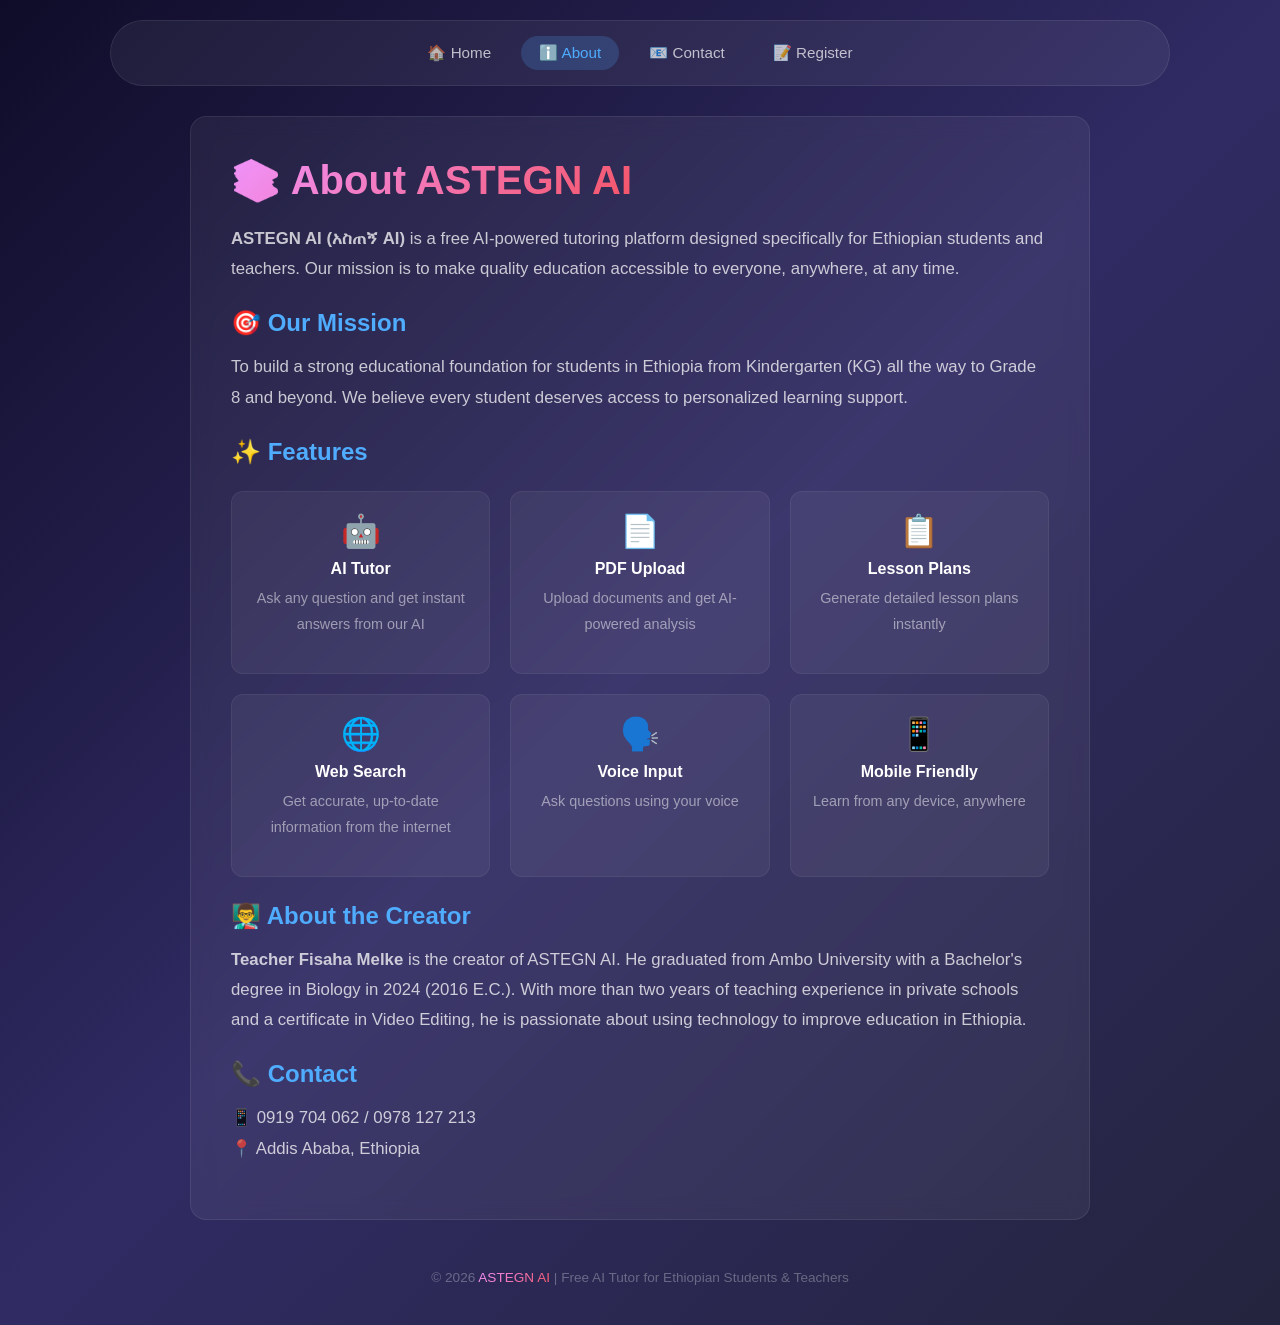
<file: templates/about.html>
<!DOCTYPE html>
<html lang="en">
<head>
    <meta charset="UTF-8">
    <meta name="viewport" content="width=device-width, initial-scale=1.0">
    
    <!-- ===== GOOGLE SEARCH CONSOLE VERIFICATION ===== -->
    <meta name="<meta name="google-site-verification" content="jKGZdVoN5XX4wFgpl_9k39Jx2bQ3Xd025m6ZP_88MNs" />
    <title>About - ASTEGN AI</title>
    <style>
        * { margin: 0; padding: 0; box-sizing: border-box; }
        body {
            font-family: 'Segoe UI', Tahoma, Geneva, Verdana, sans-serif;
            background: linear-gradient(135deg, #0f0c29, #302b63, #24243e);
            min-height: 100vh;
            color: #ffffff;
        }
        .container { max-width: 1100px; margin: 0 auto; padding: 20px; }
        nav {
            display: flex;
            gap: 12px;
            justify-content: center;
            flex-wrap: wrap;
            background: rgba(255,255,255,0.06);
            padding: 15px 25px;
            border-radius: 50px;
            margin-bottom: 30px;
            border: 1px solid rgba(255,255,255,0.08);
        }
        nav a {
            color: rgba(255,255,255,0.7);
            text-decoration: none;
            padding: 8px 18px;
            border-radius: 30px;
            font-weight: 500;
            transition: 0.3s;
            font-size: 0.95rem;
        }
        nav a:hover { background: rgba(255,255,255,0.1); color: #fff; }
        nav a.active { background: rgba(79,172,254,0.2); color: #4facfe; }
        .card {
            background: rgba(255,255,255,0.06);
            backdrop-filter: blur(10px);
            border-radius: 16px;
            padding: 40px;
            border: 1px solid rgba(255,255,255,0.08);
            max-width: 900px;
            margin: 0 auto;
        }
        h1 {
            font-size: 2.5rem;
            font-weight: 700;
            margin-bottom: 20px;
            background: linear-gradient(135deg, #f093fb, #f5576c, #4facfe);
            -webkit-background-clip: text;
            -webkit-text-fill-color: transparent;
            background-clip: text;
        }
        h2 {
            font-size: 1.5rem;
            margin-top: 25px;
            margin-bottom: 15px;
            color: #4facfe;
        }
        p {
            font-size: 1.05rem;
            line-height: 1.8;
            color: rgba(255,255,255,0.75);
            margin-bottom: 15px;
        }
        .feature-grid {
            display: grid;
            grid-template-columns: repeat(auto-fit, minmax(220px, 1fr));
            gap: 20px;
            margin: 25px 0;
        }
        .feature-item {
            background: rgba(255,255,255,0.05);
            padding: 20px;
            border-radius: 12px;
            text-align: center;
            border: 1px solid rgba(255,255,255,0.06);
        }
        .feature-item .icon { font-size: 2rem; margin-bottom: 10px; }
        .feature-item h4 { color: #fff; margin-bottom: 8px; }
        .feature-item p { font-size: 0.9rem; color: rgba(255,255,255,0.5); }
        .footer {
            text-align: center;
            margin-top: 30px;
            padding: 20px 0;
            color: rgba(255,255,255,0.3);
            font-size: 0.85rem;
        }
        .footer span {
            background: linear-gradient(135deg, #f093fb, #f5576c);
            -webkit-background-clip: text;
            -webkit-text-fill-color: transparent;
            background-clip: text;
        }
        @media (max-width: 600px) {
            .card { padding: 25px; }
            h1 { font-size: 1.8rem; }
            .feature-grid { grid-template-columns: 1fr 1fr; }
        }
    </style>
</head>
<body>
    <div class="container">
        <nav>
            <a href="/">🏠 Home</a>
            <a href="/about" class="active">ℹ️ About</a>
            <a href="/contact">📧 Contact</a>
            <a href="/register">📝 Register</a>
        </nav>

        <div class="card">
            <h1>📚 About ASTEGN AI</h1>
            <p><strong>ASTEGN AI (አስጠኝ AI)</strong> is a free AI-powered tutoring platform designed specifically for Ethiopian students and teachers. Our mission is to make quality education accessible to everyone, anywhere, at any time.</p>

            <h2>🎯 Our Mission</h2>
            <p>To build a strong educational foundation for students in Ethiopia from Kindergarten (KG) all the way to Grade 8 and beyond. We believe every student deserves access to personalized learning support.</p>

            <h2>✨ Features</h2>
            <div class="feature-grid">
                <div class="feature-item">
                    <div class="icon">🤖</div>
                    <h4>AI Tutor</h4>
                    <p>Ask any question and get instant answers from our AI</p>
                </div>
                <div class="feature-item">
                    <div class="icon">📄</div>
                    <h4>PDF Upload</h4>
                    <p>Upload documents and get AI-powered analysis</p>
                </div>
                <div class="feature-item">
                    <div class="icon">📋</div>
                    <h4>Lesson Plans</h4>
                    <p>Generate detailed lesson plans instantly</p>
                </div>
                <div class="feature-item">
                    <div class="icon">🌐</div>
                    <h4>Web Search</h4>
                    <p>Get accurate, up-to-date information from the internet</p>
                </div>
                <div class="feature-item">
                    <div class="icon">🗣️</div>
                    <h4>Voice Input</h4>
                    <p>Ask questions using your voice</p>
                </div>
                <div class="feature-item">
                    <div class="icon">📱</div>
                    <h4>Mobile Friendly</h4>
                    <p>Learn from any device, anywhere</p>
                </div>
            </div>

            <h2>👨‍🏫 About the Creator</h2>
            <p><strong>Teacher Fisaha Melke</strong> is the creator of ASTEGN AI. He graduated from Ambo University with a Bachelor's degree in Biology in 2024 (2016 E.C.). With more than two years of teaching experience in private schools and a certificate in Video Editing, he is passionate about using technology to improve education in Ethiopia.</p>

            <h2>📞 Contact</h2>
            <p>📱 0919 704 062 / 0978 127 213<br>
            📍 Addis Ababa, Ethiopia</p>
        </div>

        <div class="footer">
            &copy; 2026 <span>ASTEGN AI</span> | Free AI Tutor for Ethiopian Students & Teachers
        </div>
    </div>
</body>
</html>
</file>
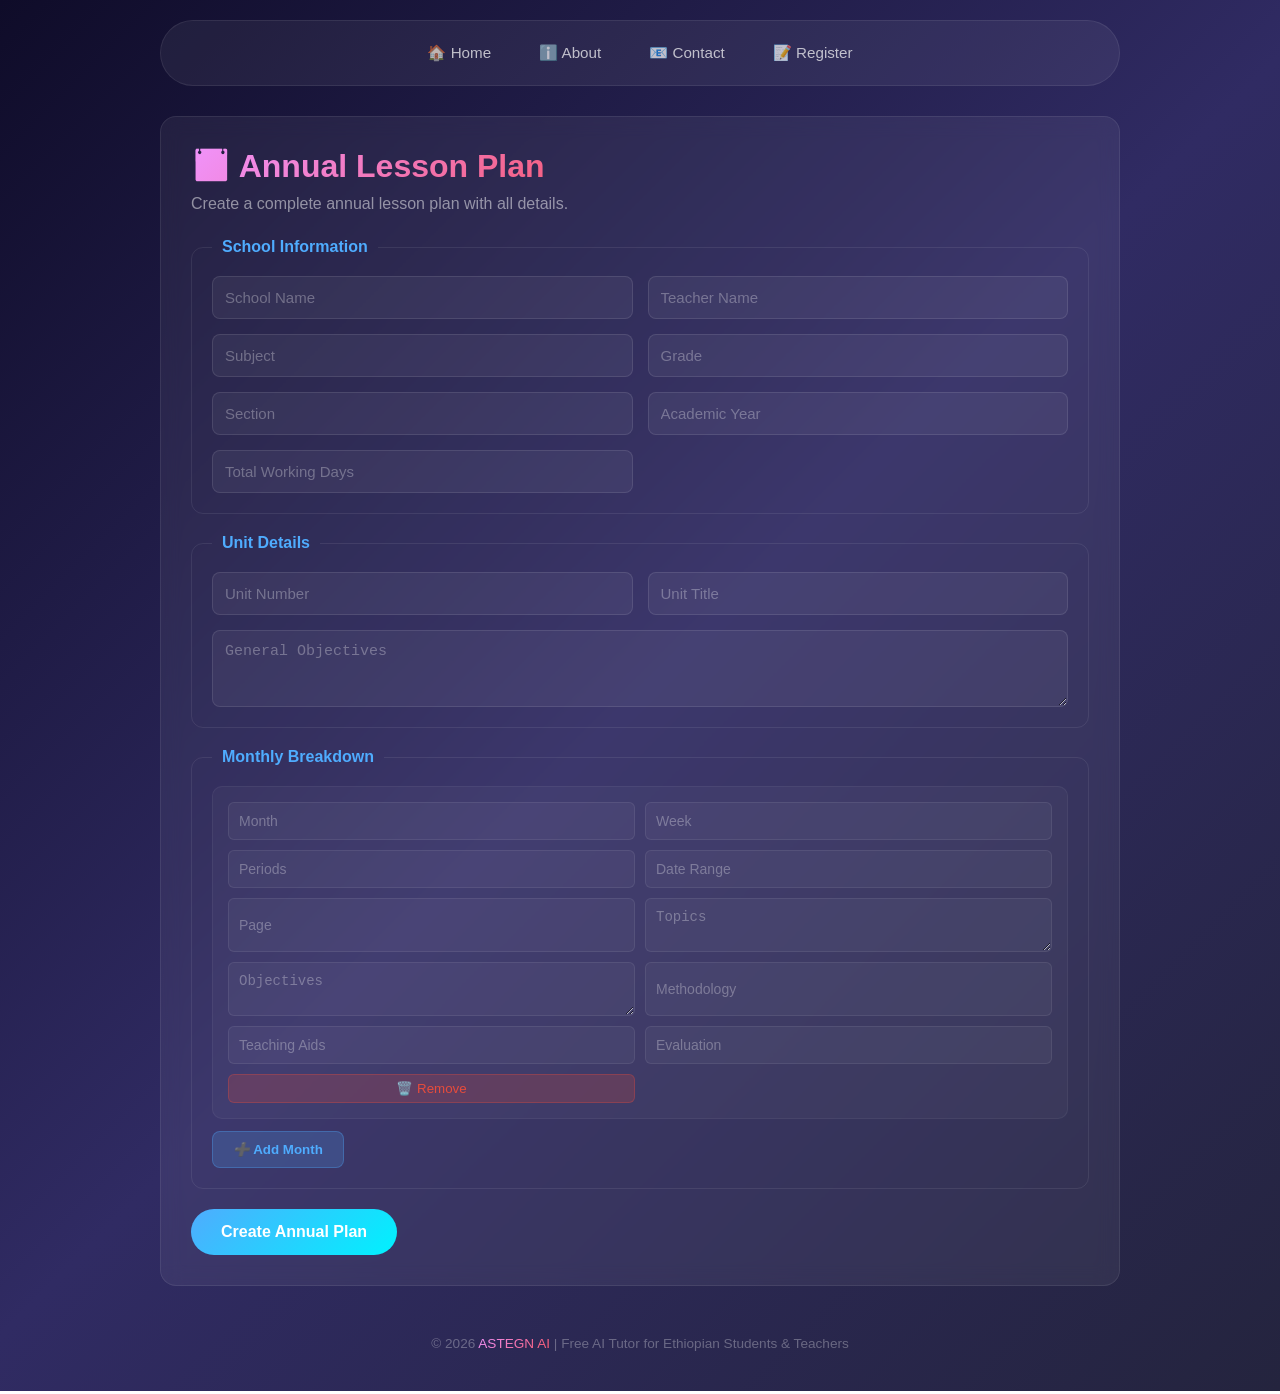
<file: templates/annual_plan_form.html>
<!DOCTYPE html>
<html>
<head>
    <meta charset="UTF-8">
    <meta name="viewport" content="width=device-width, initial-scale=1.0">
    
    <!-- ===== GOOGLE SEARCH CONSOLE VERIFICATION ===== -->
    <meta name="<meta name="google-site-verification" content="jKGZdVoN5XX4wFgpl_9k39Jx2bQ3Xd025m6ZP_88MNs" />
    
    <title>Annual Plan - ASTEGN AI</title>
    <style>
        * { margin: 0; padding: 0; box-sizing: border-box; }
        body {
            font-family: 'Segoe UI', Tahoma, Geneva, Verdana, sans-serif;
            background: linear-gradient(135deg, #0f0c29, #302b63, #24243e);
            min-height: 100vh;
            color: #ffffff;
        }
        .container { max-width: 1000px; margin: 0 auto; padding: 20px; }
        nav {
            display: flex;
            gap: 12px;
            justify-content: center;
            flex-wrap: wrap;
            background: rgba(255,255,255,0.06);
            padding: 15px 25px;
            border-radius: 50px;
            margin-bottom: 30px;
            border: 1px solid rgba(255,255,255,0.08);
        }
        nav a {
            color: rgba(255,255,255,0.7);
            text-decoration: none;
            padding: 8px 18px;
            border-radius: 30px;
            font-weight: 500;
            transition: 0.3s;
            font-size: 0.95rem;
        }
        nav a:hover { background: rgba(255,255,255,0.1); color: #fff; }
        .card {
            background: rgba(255,255,255,0.06);
            backdrop-filter: blur(10px);
            border-radius: 16px;
            padding: 30px;
            border: 1px solid rgba(255,255,255,0.08);
        }
        h1 {
            font-size: 2rem;
            font-weight: 700;
            margin-bottom: 10px;
            background: linear-gradient(135deg, #f093fb, #f5576c, #4facfe);
            -webkit-background-clip: text;
            -webkit-text-fill-color: transparent;
            background-clip: text;
        }
        .subtitle { color: rgba(255,255,255,0.5); margin-bottom: 25px; }
        fieldset {
            border: 1px solid rgba(255,255,255,0.08);
            border-radius: 12px;
            padding: 20px;
            margin-bottom: 20px;
        }
        legend { font-weight: bold; color: #4facfe; padding: 0 10px; }
        .form-grid {
            display: grid;
            grid-template-columns: 1fr 1fr;
            gap: 15px;
        }
        .form-grid input, .form-grid textarea {
            padding: 12px;
            border: 1px solid rgba(255,255,255,0.1);
            border-radius: 8px;
            background: rgba(255,255,255,0.05);
            color: #fff;
            font-size: 15px;
            width: 100%;
        }
        .form-grid input::placeholder, .form-grid textarea::placeholder { color: rgba(255,255,255,0.3); }
        .form-grid input:focus, .form-grid textarea:focus {
            outline: none;
            border-color: rgba(79,172,254,0.4);
            background: rgba(255,255,255,0.08);
        }
        .form-grid textarea { resize: vertical; min-height: 60px; }
        .full-width { grid-column: span 2; }
        .monthly-entry {
            background: rgba(255,255,255,0.03);
            padding: 15px;
            border-radius: 10px;
            margin-bottom: 12px;
            display: grid;
            grid-template-columns: 1fr 1fr;
            gap: 10px;
            border: 1px solid rgba(255,255,255,0.05);
        }
        .monthly-entry input, .monthly-entry textarea {
            padding: 10px;
            border: 1px solid rgba(255,255,255,0.08);
            border-radius: 6px;
            background: rgba(255,255,255,0.04);
            color: #fff;
            font-size: 14px;
            width: 100%;
        }
        .monthly-entry input::placeholder, .monthly-entry textarea::placeholder { color: rgba(255,255,255,0.3); }
        .monthly-entry textarea { resize: vertical; min-height: 50px; }
        .btn-add {
            padding: 10px 20px;
            background: rgba(79,172,254,0.2);
            color: #4facfe;
            border: 1px solid rgba(79,172,254,0.3);
            border-radius: 8px;
            font-weight: 600;
            cursor: pointer;
            transition: 0.3s;
        }
        .btn-add:hover { background: rgba(79,172,254,0.3); }
        .btn-remove {
            padding: 6px 12px;
            background: rgba(231,76,60,0.2);
            color: #e74c3c;
            border: 1px solid rgba(231,76,60,0.3);
            border-radius: 6px;
            cursor: pointer;
            transition: 0.3s;
        }
        .btn-remove:hover { background: rgba(231,76,60,0.3); }
        .btn {
            padding: 14px 30px;
            background: linear-gradient(135deg, #4facfe, #00f2fe);
            color: #fff;
            border: none;
            border-radius: 30px;
            font-size: 16px;
            font-weight: 600;
            cursor: pointer;
            transition: 0.3s;
        }
        .btn:hover { transform: scale(1.02); box-shadow: 0 8px 30px rgba(79,172,254,0.3); }
        .footer {
            text-align: center;
            margin-top: 30px;
            padding: 20px 0;
            color: rgba(255,255,255,0.3);
            font-size: 0.85rem;
        }
        .footer span {
            background: linear-gradient(135deg, #f093fb, #f5576c);
            -webkit-background-clip: text;
            -webkit-text-fill-color: transparent;
            background-clip: text;
        }
        @media (max-width: 700px) {
            .form-grid { grid-template-columns: 1fr; }
            .full-width { grid-column: span 1; }
            .monthly-entry { grid-template-columns: 1fr; }
            .card { padding: 20px; }
            h1 { font-size: 1.6rem; }
        }
    </style>
</head>
<body>
    <div class="container">
        <nav>
            <a href="/">🏠 Home</a>
            <a href="/about">ℹ️ About</a>
            <a href="/contact">📧 Contact</a>
            <a href="/register">📝 Register</a>
        </nav>

        <div class="card">
            <h1>📅 Annual Lesson Plan</h1>
            <p class="subtitle">Create a complete annual lesson plan with all details.</p>

            <form method="POST">
                <fieldset>
                    <legend>School Information</legend>
                    <div class="form-grid">
                        <input type="text" name="school_name" placeholder="School Name" required>
                        <input type="text" name="teacher_name" placeholder="Teacher Name" required>
                        <input type="text" name="subject" placeholder="Subject" required>
                        <input type="number" name="grade" placeholder="Grade" required>
                        <input type="text" name="section" placeholder="Section" required>
                        <input type="number" name="year" placeholder="Academic Year" required>
                        <input type="number" name="total_days" placeholder="Total Working Days" required>
                    </div>
                </fieldset>

                <fieldset>
                    <legend>Unit Details</legend>
                    <div class="form-grid">
                        <input type="number" name="unit_number" placeholder="Unit Number" required>
                        <input type="text" name="unit_title" placeholder="Unit Title" required>
                        <textarea name="unit_objectives" placeholder="General Objectives" class="full-width" rows="3"></textarea>
                    </div>
                </fieldset>

                <fieldset>
                    <legend>Monthly Breakdown</legend>
                    <div id="monthly-entries">
                        <div class="monthly-entry">
                            <input type="text" name="month[]" placeholder="Month" required>
                            <input type="number" name="week[]" placeholder="Week" required>
                            <input type="number" name="period[]" placeholder="Periods" required>
                            <input type="text" name="date_range[]" placeholder="Date Range" required>
                            <input type="number" name="page[]" placeholder="Page" required>
                            <textarea name="topics[]" placeholder="Topics" rows="2"></textarea>
                            <textarea name="objectives[]" placeholder="Objectives" rows="2"></textarea>
                            <input type="text" name="methodology[]" placeholder="Methodology" required>
                            <input type="text" name="teaching_aids[]" placeholder="Teaching Aids" required>
                            <input type="text" name="evaluation[]" placeholder="Evaluation" required>
                            <button type="button" class="btn-remove" onclick="this.parentElement.remove()">🗑️ Remove</button>
                        </div>
                    </div>
                    <button type="button" class="btn-add" onclick="addMonthlyEntry()"><i>➕</i> Add Month</button>
                </fieldset>

                <button type="submit" class="btn"><i class="fas fa-save"></i> Create Annual Plan</button>
            </form>
        </div>

        <div class="footer">
            &copy; 2026 <span>ASTEGN AI</span> | Free AI Tutor for Ethiopian Students & Teachers
        </div>
    </div>

    <script>
        function addMonthlyEntry() {
            const container = document.getElementById('monthly-entries');
            const entry = document.createElement('div');
            entry.className = 'monthly-entry';
            entry.innerHTML = `
                <input type="text" name="month[]" placeholder="Month" required>
                <input type="number" name="week[]" placeholder="Week" required>
                <input type="number" name="period[]" placeholder="Periods" required>
                <input type="text" name="date_range[]" placeholder="Date Range" required>
                <input type="number" name="page[]" placeholder="Page" required>
                <textarea name="topics[]" placeholder="Topics" rows="2"></textarea>
                <textarea name="objectives[]" placeholder="Objectives" rows="2"></textarea>
                <input type="text" name="methodology[]" placeholder="Methodology" required>
                <input type="text" name="teaching_aids[]" placeholder="Teaching Aids" required>
                <input type="text" name="evaluation[]" placeholder="Evaluation" required>
                <button type="button" class="btn-remove" onclick="this.parentElement.remove()">🗑️ Remove</button>
            `;
            container.appendChild(entry);
        }
    </script>
</body>
</html>
</file>
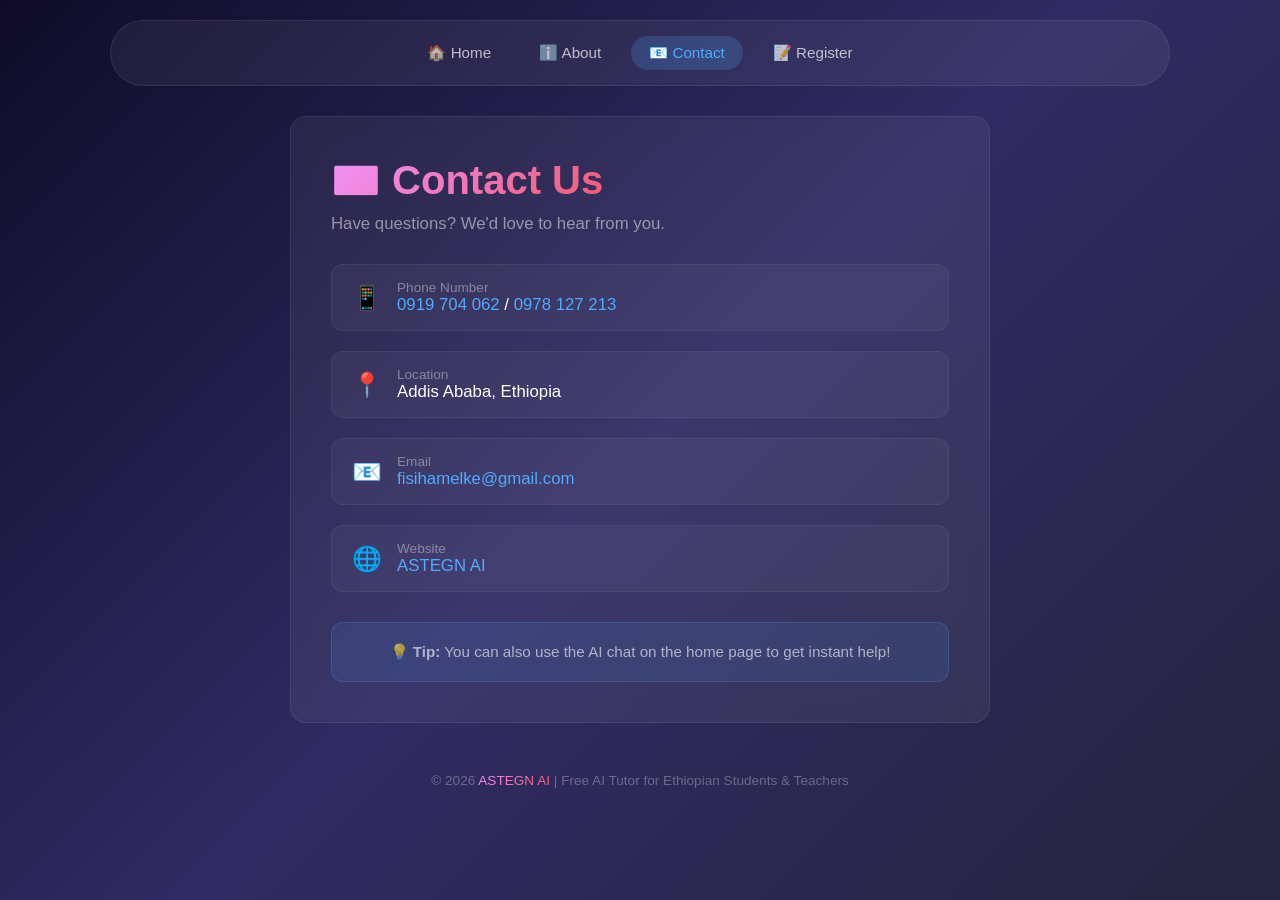
<file: templates/contact.html>
<!DOCTYPE html>
<html lang="en">
<head>
    <meta charset="UTF-8">
    <meta name="viewport" content="width=device-width, initial-scale=1.0">
    
    <!-- ===== GOOGLE SEARCH CONSOLE VERIFICATION ===== -->
    <meta name="<meta name="google-site-verification" content="jKGZdVoN5XX4wFgpl_9k39Jx2bQ3Xd025m6ZP_88MNs" />
    <title>Contact - ASTEGN AI</title>
    <style>
        * { margin: 0; padding: 0; box-sizing: border-box; }
        body {
            font-family: 'Segoe UI', Tahoma, Geneva, Verdana, sans-serif;
            background: linear-gradient(135deg, #0f0c29, #302b63, #24243e);
            min-height: 100vh;
            color: #ffffff;
        }
        .container { max-width: 1100px; margin: 0 auto; padding: 20px; }
        nav {
            display: flex;
            gap: 12px;
            justify-content: center;
            flex-wrap: wrap;
            background: rgba(255,255,255,0.06);
            padding: 15px 25px;
            border-radius: 50px;
            margin-bottom: 30px;
            border: 1px solid rgba(255,255,255,0.08);
        }
        nav a {
            color: rgba(255,255,255,0.7);
            text-decoration: none;
            padding: 8px 18px;
            border-radius: 30px;
            font-weight: 500;
            transition: 0.3s;
            font-size: 0.95rem;
        }
        nav a:hover { background: rgba(255,255,255,0.1); color: #fff; }
        nav a.active { background: rgba(79,172,254,0.2); color: #4facfe; }
        .card {
            background: rgba(255,255,255,0.06);
            backdrop-filter: blur(10px);
            border-radius: 16px;
            padding: 40px;
            border: 1px solid rgba(255,255,255,0.08);
            max-width: 700px;
            margin: 0 auto;
        }
        h1 {
            font-size: 2.5rem;
            font-weight: 700;
            margin-bottom: 10px;
            background: linear-gradient(135deg, #f093fb, #f5576c, #4facfe);
            -webkit-background-clip: text;
            -webkit-text-fill-color: transparent;
            background-clip: text;
        }
        .subtitle { color: rgba(255,255,255,0.5); margin-bottom: 30px; font-size: 1.05rem; }
        .contact-info { display: flex; flex-direction: column; gap: 20px; margin: 25px 0; }
        .contact-item {
            display: flex;
            align-items: center;
            gap: 15px;
            background: rgba(255,255,255,0.04);
            padding: 15px 20px;
            border-radius: 12px;
            border: 1px solid rgba(255,255,255,0.06);
        }
        .contact-item .icon { font-size: 1.5rem; }
        .contact-item .label { color: rgba(255,255,255,0.4); font-size: 0.85rem; }
        .contact-item .value { color: #fff; font-weight: 500; font-size: 1.05rem; }
        .contact-item .value a { color: #4facfe; text-decoration: none; }
        .contact-item .value a:hover { text-decoration: underline; }
        .footer {
            text-align: center;
            margin-top: 30px;
            padding: 20px 0;
            color: rgba(255,255,255,0.3);
            font-size: 0.85rem;
        }
        .footer span {
            background: linear-gradient(135deg, #f093fb, #f5576c);
            -webkit-background-clip: text;
            -webkit-text-fill-color: transparent;
            background-clip: text;
        }
        @media (max-width: 600px) {
            .card { padding: 25px; }
            h1 { font-size: 1.8rem; }
            .contact-item { flex-wrap: wrap; }
        }
    </style>
</head>
<body>
    <div class="container">
        <nav>
            <a href="/">🏠 Home</a>
            <a href="/about">ℹ️ About</a>
            <a href="/contact" class="active">📧 Contact</a>
            <a href="/register">📝 Register</a>
        </nav>

        <div class="card">
            <h1>📧 Contact Us</h1>
            <p class="subtitle">Have questions? We'd love to hear from you.</p>

            <div class="contact-info">
                <div class="contact-item">
                    <span class="icon">📱</span>
                    <div>
                        <div class="label">Phone Number</div>
                        <div class="value"><a href="tel:+251919704062">0919 704 062</a> / <a href="tel:+251978127213">0978 127 213</a></div>
                    </div>
                </div>

                <div class="contact-item">
                    <span class="icon">📍</span>
                    <div>
                        <div class="label">Location</div>
                        <div class="value">Addis Ababa, Ethiopia</div>
                    </div>
                </div>

                <div class="contact-item">
                    <span class="icon">📧</span>
                    <div>
                        <div class="label">Email</div>
                        <div class="value"><a href="mailto:fisihamelke@gmail.com">fisihamelke@gmail.com</a></div>
                    </div>
                </div>

                <div class="contact-item">
                    <span class="icon">🌐</span>
                    <div>
                        <div class="label">Website</div>
                        <div class="value"><a href="https://astegn.onrender.com" target="_blank">ASTEGN AI</a></div>
                    </div>
                </div>
            </div>

            <div style="margin-top: 30px; background: rgba(79,172,254,0.1); padding: 20px; border-radius: 12px; border: 1px solid rgba(79,172,254,0.2);">
                <p style="color: rgba(255,255,255,0.6); font-size: 0.95rem; text-align: center;">
                    💡 <strong>Tip:</strong> You can also use the AI chat on the home page to get instant help!
                </p>
            </div>
        </div>

        <div class="footer">
            &copy; 2026 <span>ASTEGN AI</span> | Free AI Tutor for Ethiopian Students & Teachers
        </div>
    </div>
</body>
</html>
</file>
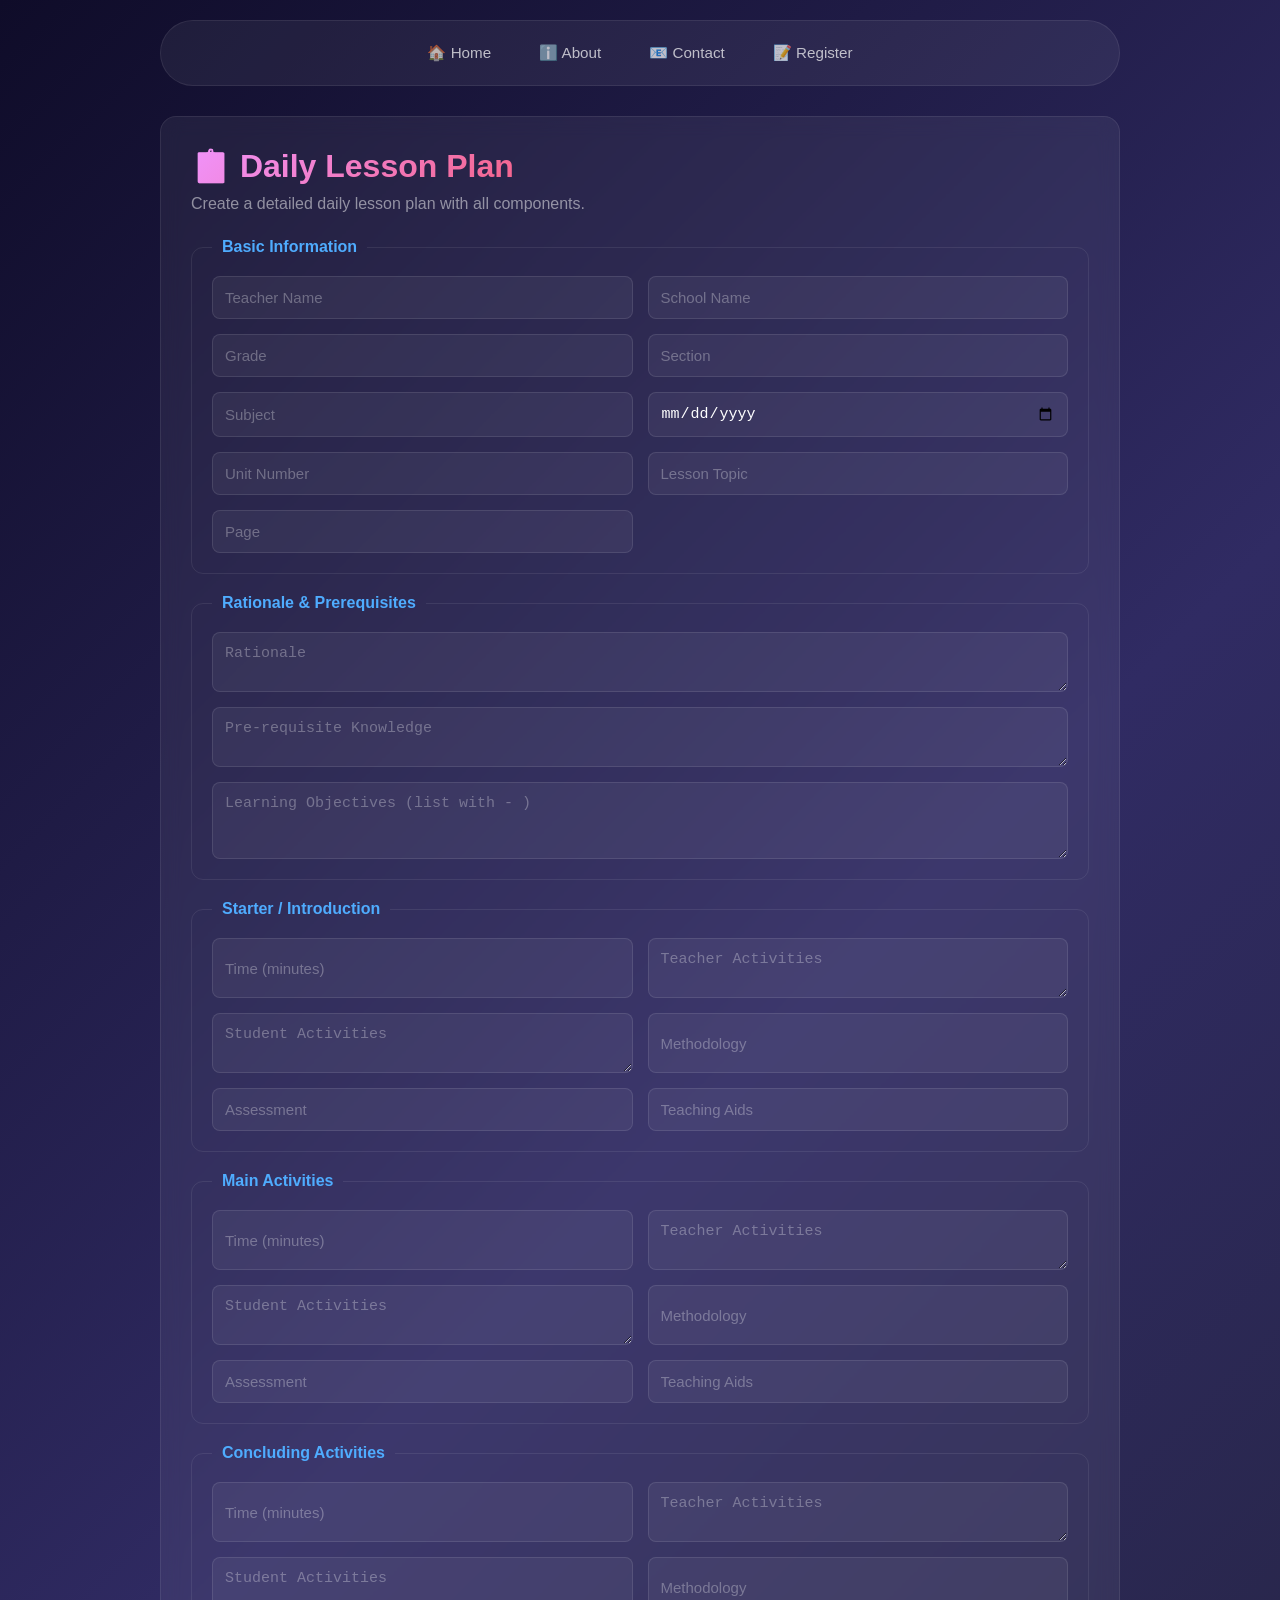
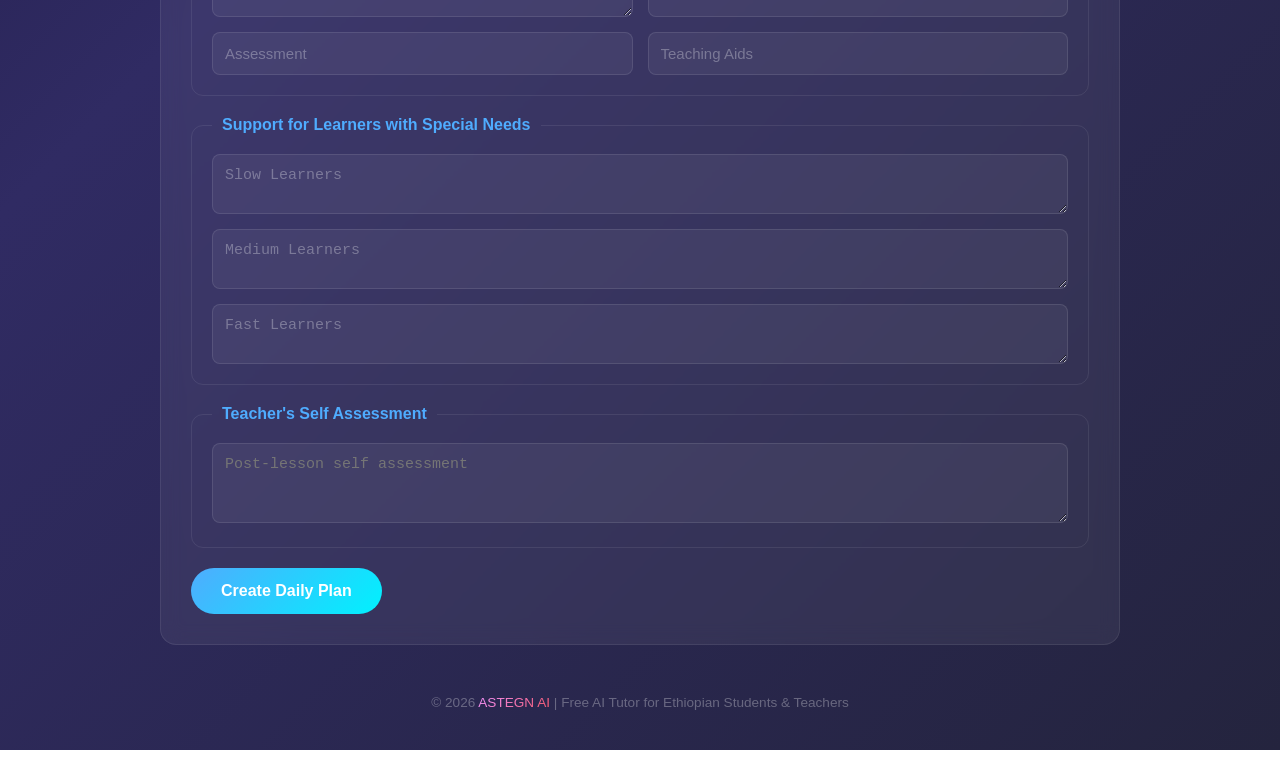
<file: templates/dail_plan_form.html>
<!DOCTYPE html>
<html>
<head>
    <meta charset="UTF-8">
    <meta name="viewport" content="width=device-width, initial-scale=1.0">
    
    <!-- ===== GOOGLE SEARCH CONSOLE VERIFICATION ===== -->
    <meta name="<meta name="google-site-verification" content="jKGZdVoN5XX4wFgpl_9k39Jx2bQ3Xd025m6ZP_88MNs" />
    <title>Daily Plan - ASTEGN AI</title>
    <style>
        * { margin: 0; padding: 0; box-sizing: border-box; }
        body {
            font-family: 'Segoe UI', Tahoma, Geneva, Verdana, sans-serif;
            background: linear-gradient(135deg, #0f0c29, #302b63, #24243e);
            min-height: 100vh;
            color: #ffffff;
        }
        .container { max-width: 1000px; margin: 0 auto; padding: 20px; }
        nav {
            display: flex;
            gap: 12px;
            justify-content: center;
            flex-wrap: wrap;
            background: rgba(255,255,255,0.06);
            padding: 15px 25px;
            border-radius: 50px;
            margin-bottom: 30px;
            border: 1px solid rgba(255,255,255,0.08);
        }
        nav a {
            color: rgba(255,255,255,0.7);
            text-decoration: none;
            padding: 8px 18px;
            border-radius: 30px;
            font-weight: 500;
            transition: 0.3s;
            font-size: 0.95rem;
        }
        nav a:hover { background: rgba(255,255,255,0.1); color: #fff; }
        nav a.active { background: rgba(79,172,254,0.2); color: #4facfe; }
        .card {
            background: rgba(255,255,255,0.06);
            backdrop-filter: blur(10px);
            border-radius: 16px;
            padding: 30px;
            border: 1px solid rgba(255,255,255,0.08);
        }
        h1 {
            font-size: 2rem;
            font-weight: 700;
            margin-bottom: 10px;
            background: linear-gradient(135deg, #f093fb, #f5576c, #4facfe);
            -webkit-background-clip: text;
            -webkit-text-fill-color: transparent;
            background-clip: text;
        }
        .subtitle { color: rgba(255,255,255,0.5); margin-bottom: 25px; }
        fieldset {
            border: 1px solid rgba(255,255,255,0.08);
            border-radius: 12px;
            padding: 20px;
            margin-bottom: 20px;
        }
        legend { font-weight: bold; color: #4facfe; padding: 0 10px; }
        .form-grid {
            display: grid;
            grid-template-columns: 1fr 1fr;
            gap: 15px;
        }
        .form-grid input, .form-grid textarea {
            padding: 12px;
            border: 1px solid rgba(255,255,255,0.1);
            border-radius: 8px;
            background: rgba(255,255,255,0.05);
            color: #fff;
            font-size: 15px;
            width: 100%;
        }
        .form-grid input::placeholder, .form-grid textarea::placeholder { color: rgba(255,255,255,0.3); }
        .form-grid input:focus, .form-grid textarea:focus {
            outline: none;
            border-color: rgba(79,172,254,0.4);
            background: rgba(255,255,255,0.08);
        }
        .form-grid textarea { resize: vertical; min-height: 60px; }
        .full-width { grid-column: span 2; }
        .btn {
            padding: 14px 30px;
            background: linear-gradient(135deg, #4facfe, #00f2fe);
            color: #fff;
            border: none;
            border-radius: 30px;
            font-size: 16px;
            font-weight: 600;
            cursor: pointer;
            transition: 0.3s;
        }
        .btn:hover { transform: scale(1.02); box-shadow: 0 8px 30px rgba(79,172,254,0.3); }
        .footer {
            text-align: center;
            margin-top: 30px;
            padding: 20px 0;
            color: rgba(255,255,255,0.3);
            font-size: 0.85rem;
        }
        .footer span {
            background: linear-gradient(135deg, #f093fb, #f5576c);
            -webkit-background-clip: text;
            -webkit-text-fill-color: transparent;
            background-clip: text;
        }
        @media (max-width: 700px) {
            .form-grid { grid-template-columns: 1fr; }
            .full-width { grid-column: span 1; }
            .card { padding: 20px; }
            h1 { font-size: 1.6rem; }
        }
    </style>
</head>
<body>
    <div class="container">
        <nav>
            <a href="/">🏠 Home</a>
            <a href="/about">ℹ️ About</a>
            <a href="/contact">📧 Contact</a>
            <a href="/register">📝 Register</a>
        </nav>

        <div class="card">
            <h1>📋 Daily Lesson Plan</h1>
            <p class="subtitle">Create a detailed daily lesson plan with all components.</p>

            <form method="POST">
                <fieldset>
                    <legend>Basic Information</legend>
                    <div class="form-grid">
                        <input type="text" name="teacher_name" placeholder="Teacher Name" required>
                        <input type="text" name="school_name" placeholder="School Name" required>
                        <input type="number" name="grade" placeholder="Grade" required>
                        <input type="text" name="section" placeholder="Section" required>
                        <input type="text" name="subject" placeholder="Subject" required>
                        <input type="date" name="date" required>
                        <input type="number" name="unit_number" placeholder="Unit Number" required>
                        <input type="text" name="lesson_topic" placeholder="Lesson Topic" required>
                        <input type="text" name="page" placeholder="Page" required>
                    </div>
                </fieldset>

                <fieldset>
                    <legend>Rationale & Prerequisites</legend>
                    <div class="form-grid">
                        <textarea name="rationale" placeholder="Rationale" class="full-width" rows="2"></textarea>
                        <textarea name="prerequisites" placeholder="Pre-requisite Knowledge" class="full-width" rows="2"></textarea>
                        <textarea name="competencies" placeholder="Learning Objectives (list with - )" class="full-width" rows="3"></textarea>
                    </div>
                </fieldset>

                <fieldset>
                    <legend>Starter / Introduction</legend>
                    <div class="form-grid">
                        <input type="number" name="starter_time" placeholder="Time (minutes)" required>
                        <textarea name="starter_teacher" placeholder="Teacher Activities" rows="2"></textarea>
                        <textarea name="starter_student" placeholder="Student Activities" rows="2"></textarea>
                        <input type="text" name="starter_method" placeholder="Methodology" required>
                        <input type="text" name="starter_assessment" placeholder="Assessment" required>
                        <input type="text" name="starter_aids" placeholder="Teaching Aids" required>
                    </div>
                </fieldset>

                <fieldset>
                    <legend>Main Activities</legend>
                    <div class="form-grid">
                        <input type="number" name="main_time" placeholder="Time (minutes)" required>
                        <textarea name="main_teacher" placeholder="Teacher Activities" rows="2"></textarea>
                        <textarea name="main_student" placeholder="Student Activities" rows="2"></textarea>
                        <input type="text" name="main_method" placeholder="Methodology" required>
                        <input type="text" name="main_assessment" placeholder="Assessment" required>
                        <input type="text" name="main_aids" placeholder="Teaching Aids" required>
                    </div>
                </fieldset>

                <fieldset>
                    <legend>Concluding Activities</legend>
                    <div class="form-grid">
                        <input type="number" name="conclude_time" placeholder="Time (minutes)" required>
                        <textarea name="conclude_teacher" placeholder="Teacher Activities" rows="2"></textarea>
                        <textarea name="conclude_student" placeholder="Student Activities" rows="2"></textarea>
                        <input type="text" name="conclude_method" placeholder="Methodology" required>
                        <input type="text" name="conclude_assessment" placeholder="Assessment" required>
                        <input type="text" name="conclude_aids" placeholder="Teaching Aids" required>
                    </div>
                </fieldset>

                <fieldset>
                    <legend>Support for Learners with Special Needs</legend>
                    <div class="form-grid">
                        <textarea name="slow_learners" placeholder="Slow Learners" class="full-width" rows="2"></textarea>
                        <textarea name="medium_learners" placeholder="Medium Learners" class="full-width" rows="2"></textarea>
                        <textarea name="fast_learners" placeholder="Fast Learners" class="full-width" rows="2"></textarea>
                    </div>
                </fieldset>

                <fieldset>
                    <legend>Teacher's Self Assessment</legend>
                    <textarea name="self_assessment" placeholder="Post-lesson self assessment" style="width:100%; padding:12px; border:1px solid rgba(255,255,255,0.1); border-radius:8px; background:rgba(255,255,255,0.05); color:#fff; font-size:15px; resize:vertical; min-height:80px;"></textarea>
                </fieldset>

                <button type="submit" class="btn"><i class="fas fa-save"></i> Create Daily Plan</button>
            </form>
        </div>

        <div class="footer">
            &copy; 2026 <span>ASTEGN AI</span> | Free AI Tutor for Ethiopian Students & Teachers
        </div>
    </div>
</body>
</html>
</file>
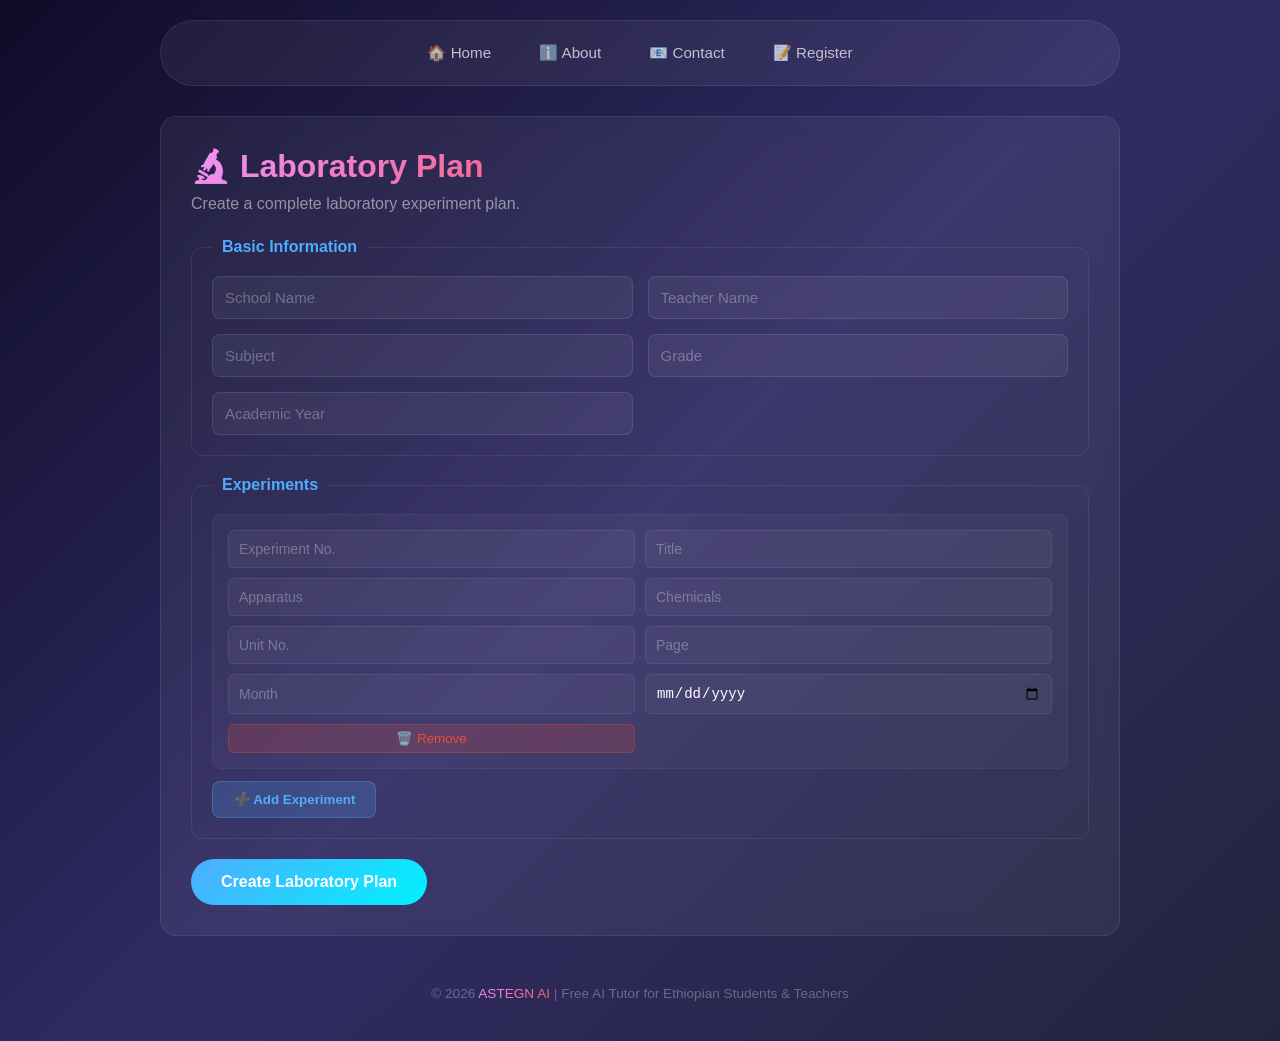
<file: templates/laboratory_plan_form.html>
<!DOCTYPE html>
<html>
<head>
    <meta charset="UTF-8">
    <meta name="viewport" content="width=device-width, initial-scale=1.0">
    
    <!-- ===== GOOGLE SEARCH CONSOLE VERIFICATION ===== -->
    <meta name="<meta name="google-site-verification" content="jKGZdVoN5XX4wFgpl_9k39Jx2bQ3Xd025m6ZP_88MNs" />
    <title>Laboratory Plan - ASTEGN AI</title>
    <style>
        * { margin: 0; padding: 0; box-sizing: border-box; }
        body {
            font-family: 'Segoe UI', Tahoma, Geneva, Verdana, sans-serif;
            background: linear-gradient(135deg, #0f0c29, #302b63, #24243e);
            min-height: 100vh;
            color: #ffffff;
        }
        .container { max-width: 1000px; margin: 0 auto; padding: 20px; }
        nav {
            display: flex;
            gap: 12px;
            justify-content: center;
            flex-wrap: wrap;
            background: rgba(255,255,255,0.06);
            padding: 15px 25px;
            border-radius: 50px;
            margin-bottom: 30px;
            border: 1px solid rgba(255,255,255,0.08);
        }
        nav a {
            color: rgba(255,255,255,0.7);
            text-decoration: none;
            padding: 8px 18px;
            border-radius: 30px;
            font-weight: 500;
            transition: 0.3s;
            font-size: 0.95rem;
        }
        nav a:hover { background: rgba(255,255,255,0.1); color: #fff; }
        .card {
            background: rgba(255,255,255,0.06);
            backdrop-filter: blur(10px);
            border-radius: 16px;
            padding: 30px;
            border: 1px solid rgba(255,255,255,0.08);
        }
        h1 {
            font-size: 2rem;
            font-weight: 700;
            margin-bottom: 10px;
            background: linear-gradient(135deg, #f093fb, #f5576c, #4facfe);
            -webkit-background-clip: text;
            -webkit-text-fill-color: transparent;
            background-clip: text;
        }
        .subtitle { color: rgba(255,255,255,0.5); margin-bottom: 25px; }
        fieldset {
            border: 1px solid rgba(255,255,255,0.08);
            border-radius: 12px;
            padding: 20px;
            margin-bottom: 20px;
        }
        legend { font-weight: bold; color: #4facfe; padding: 0 10px; }
        .form-grid {
            display: grid;
            grid-template-columns: 1fr 1fr;
            gap: 15px;
        }
        .form-grid input, .form-grid textarea {
            padding: 12px;
            border: 1px solid rgba(255,255,255,0.1);
            border-radius: 8px;
            background: rgba(255,255,255,0.05);
            color: #fff;
            font-size: 15px;
            width: 100%;
        }
        .form-grid input::placeholder, .form-grid textarea::placeholder { color: rgba(255,255,255,0.3); }
        .form-grid input:focus, .form-grid textarea:focus {
            outline: none;
            border-color: rgba(79,172,254,0.4);
            background: rgba(255,255,255,0.08);
        }
        .form-grid textarea { resize: vertical; min-height: 50px; }
        .full-width { grid-column: span 2; }
        .experiment-entry {
            background: rgba(255,255,255,0.03);
            padding: 15px;
            border-radius: 10px;
            margin-bottom: 12px;
            display: grid;
            grid-template-columns: 1fr 1fr;
            gap: 10px;
            border: 1px solid rgba(255,255,255,0.05);
        }
        .experiment-entry input {
            padding: 10px;
            border: 1px solid rgba(255,255,255,0.08);
            border-radius: 6px;
            background: rgba(255,255,255,0.04);
            color: #fff;
            font-size: 14px;
            width: 100%;
        }
        .experiment-entry input::placeholder { color: rgba(255,255,255,0.3); }
        .btn-add {
            padding: 10px 20px;
            background: rgba(79,172,254,0.2);
            color: #4facfe;
            border: 1px solid rgba(79,172,254,0.3);
            border-radius: 8px;
            font-weight: 600;
            cursor: pointer;
            transition: 0.3s;
        }
        .btn-add:hover { background: rgba(79,172,254,0.3); }
        .btn-remove {
            padding: 6px 12px;
            background: rgba(231,76,60,0.2);
            color: #e74c3c;
            border: 1px solid rgba(231,76,60,0.3);
            border-radius: 6px;
            cursor: pointer;
            transition: 0.3s;
        }
        .btn-remove:hover { background: rgba(231,76,60,0.3); }
        .btn {
            padding: 14px 30px;
            background: linear-gradient(135deg, #4facfe, #00f2fe);
            color: #fff;
            border: none;
            border-radius: 30px;
            font-size: 16px;
            font-weight: 600;
            cursor: pointer;
            transition: 0.3s;
        }
        .btn:hover { transform: scale(1.02); box-shadow: 0 8px 30px rgba(79,172,254,0.3); }
        .footer {
            text-align: center;
            margin-top: 30px;
            padding: 20px 0;
            color: rgba(255,255,255,0.3);
            font-size: 0.85rem;
        }
        .footer span {
            background: linear-gradient(135deg, #f093fb, #f5576c);
            -webkit-background-clip: text;
            -webkit-text-fill-color: transparent;
            background-clip: text;
        }
        @media (max-width: 700px) {
            .form-grid { grid-template-columns: 1fr; }
            .full-width { grid-column: span 1; }
            .experiment-entry { grid-template-columns: 1fr; }
            .card { padding: 20px; }
            h1 { font-size: 1.6rem; }
        }
    </style>
</head>
<body>
    <div class="container">
        <nav>
            <a href="/">🏠 Home</a>
            <a href="/about">ℹ️ About</a>
            <a href="/contact">📧 Contact</a>
            <a href="/register">📝 Register</a>
        </nav>

        <div class="card">
            <h1>🔬 Laboratory Plan</h1>
            <p class="subtitle">Create a complete laboratory experiment plan.</p>

            <form method="POST">
                <fieldset>
                    <legend>Basic Information</legend>
                    <div class="form-grid">
                        <input type="text" name="school_name" placeholder="School Name" required>
                        <input type="text" name="teacher_name" placeholder="Teacher Name" required>
                        <input type="text" name="subject" placeholder="Subject" required>
                        <input type="number" name="grade" placeholder="Grade" required>
                        <input type="number" name="year" placeholder="Academic Year" required>
                    </div>
                </fieldset>

                <fieldset>
                    <legend>Experiments</legend>
                    <div id="experiment-entries">
                        <div class="experiment-entry">
                            <input type="text" name="exp_number[]" placeholder="Experiment No." required>
                            <input type="text" name="exp_title[]" placeholder="Title" required>
                            <input type="text" name="apparatus[]" placeholder="Apparatus" required>
                            <input type="text" name="chemicals[]" placeholder="Chemicals" required>
                            <input type="number" name="unit_number[]" placeholder="Unit No." required>
                            <input type="text" name="page[]" placeholder="Page" required>
                            <input type="text" name="month[]" placeholder="Month" required>
                            <input type="date" name="date[]" placeholder="Date">
                            <button type="button" class="btn-remove" onclick="this.parentElement.remove()">🗑️ Remove</button>
                        </div>
                    </div>
                    <button type="button" class="btn-add" onclick="addExperimentEntry()"><i>➕</i> Add Experiment</button>
                </fieldset>

                <button type="submit" class="btn"><i class="fas fa-save"></i> Create Laboratory Plan</button>
            </form>
        </div>

        <div class="footer">
            &copy; 2026 <span>ASTEGN AI</span> | Free AI Tutor for Ethiopian Students & Teachers
        </div>
    </div>

    <script>
        function addExperimentEntry() {
            const container = document.getElementById('experiment-entries');
            const entry = document.createElement('div');
            entry.className = 'experiment-entry';
            entry.innerHTML = `
                <input type="text" name="exp_number[]" placeholder="Experiment No." required>
                <input type="text" name="exp_title[]" placeholder="Title" required>
                <input type="text" name="apparatus[]" placeholder="Apparatus" required>
                <input type="text" name="chemicals[]" placeholder="Chemicals" required>
                <input type="number" name="unit_number[]" placeholder="Unit No." required>
                <input type="text" name="page[]" placeholder="Page" required>
                <input type="text" name="month[]" placeholder="Month" required>
                <input type="date" name="date[]" placeholder="Date">
                <button type="button" class="btn-remove" onclick="this.parentElement.remove()">🗑️ Remove</button>
            `;
            container.appendChild(entry);
        }
    </script>
</body>
</html>
</file>
